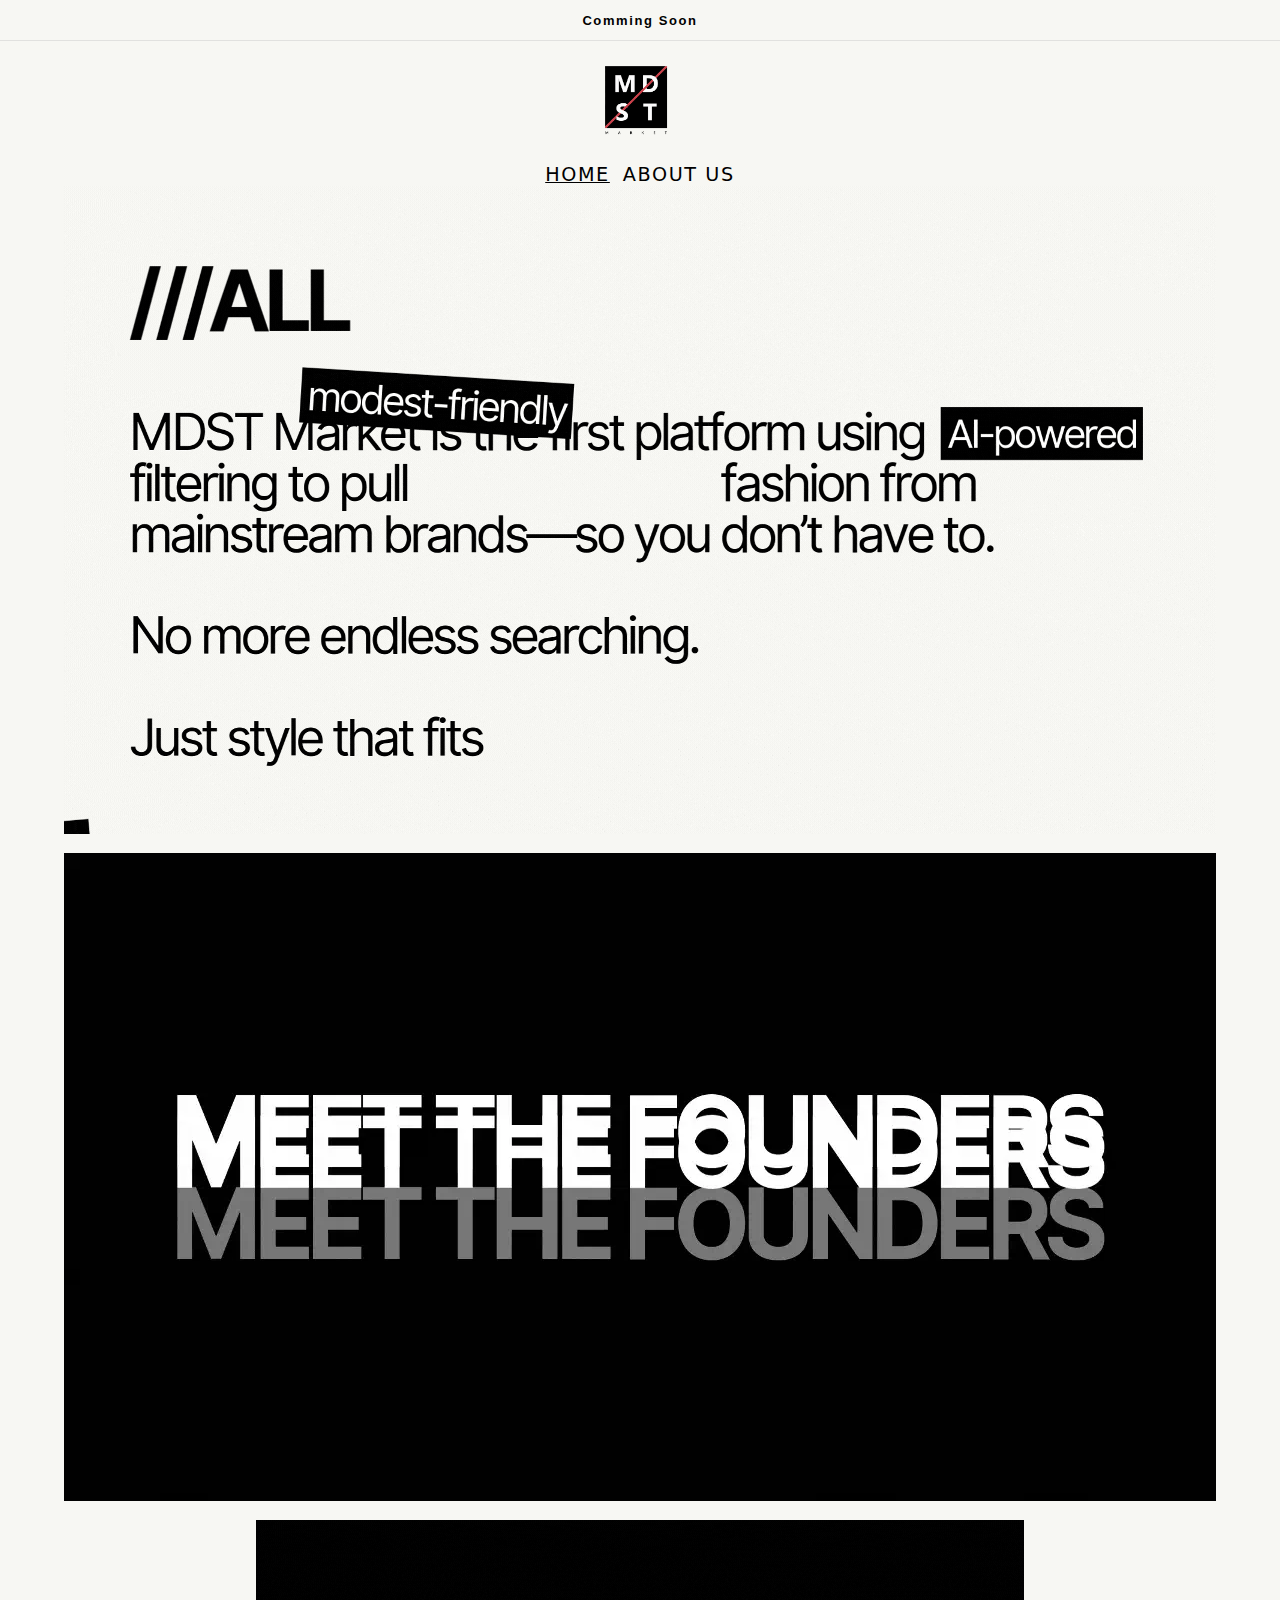
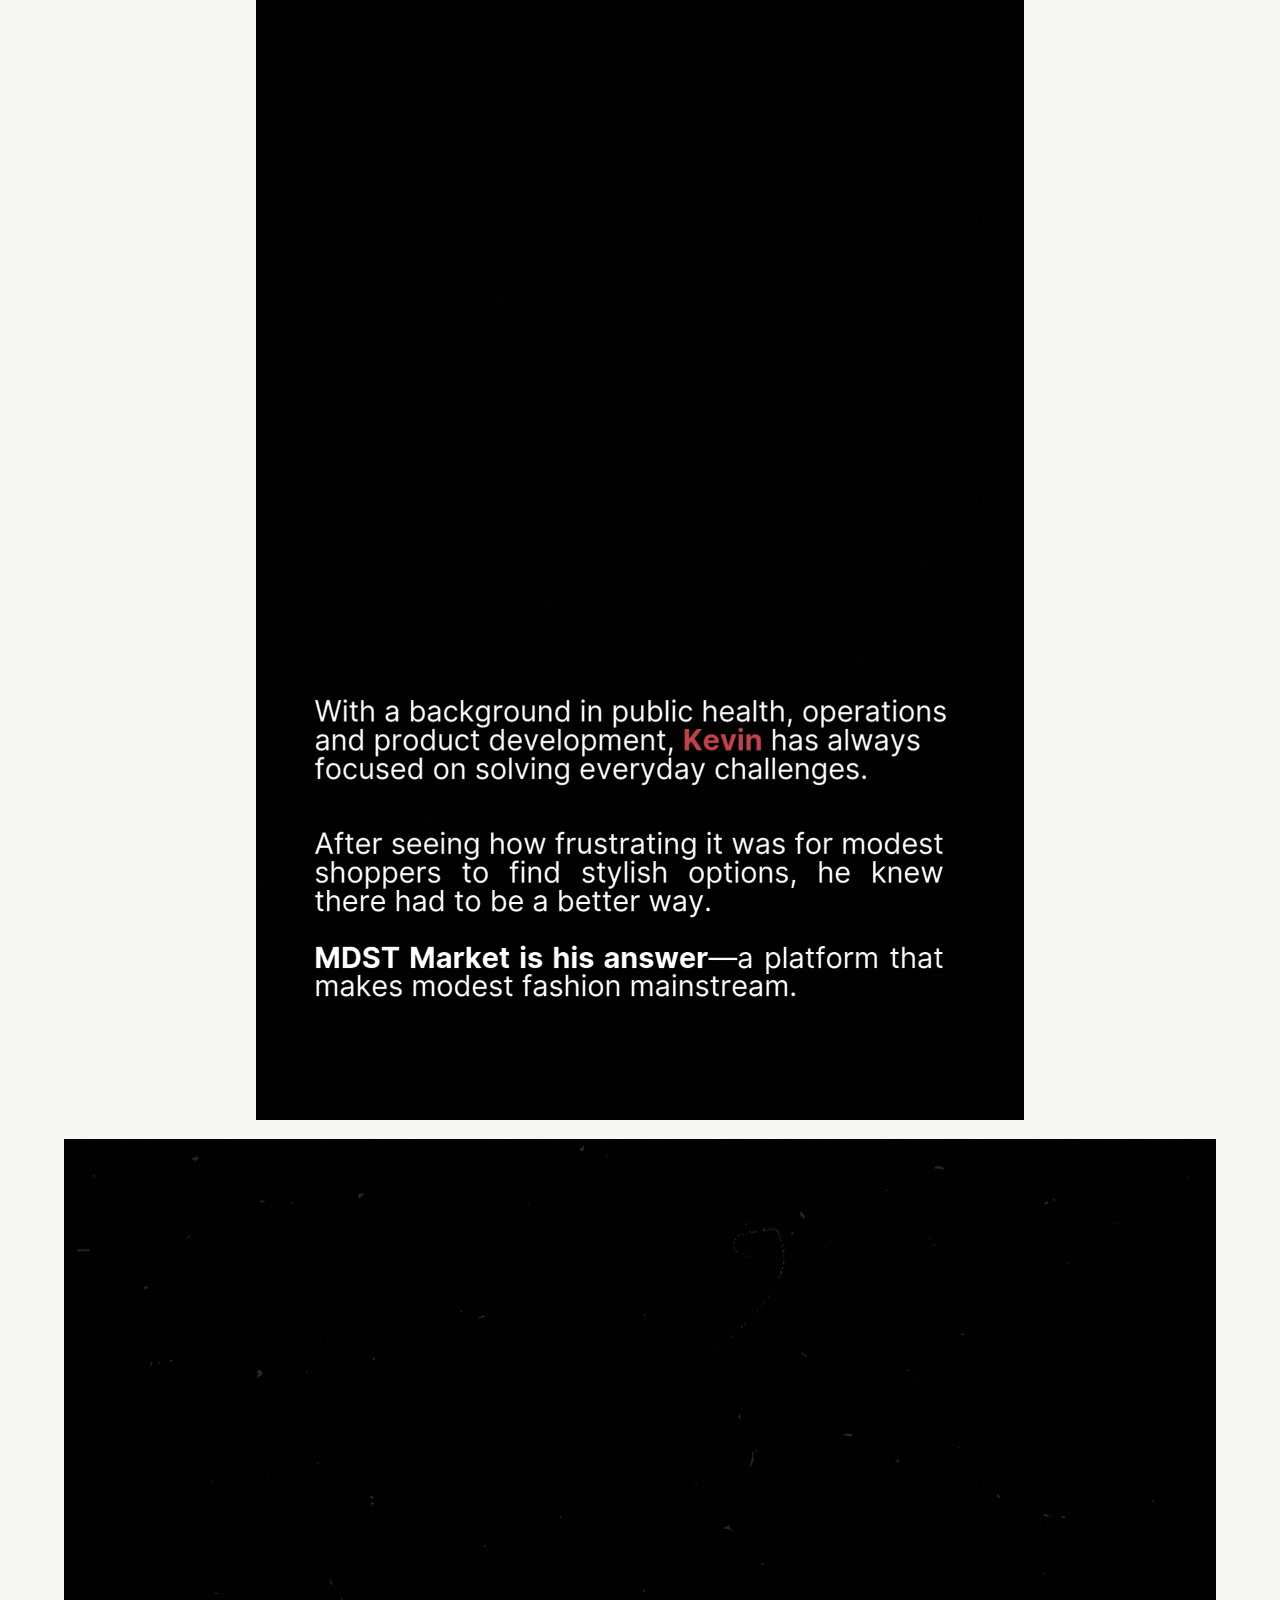
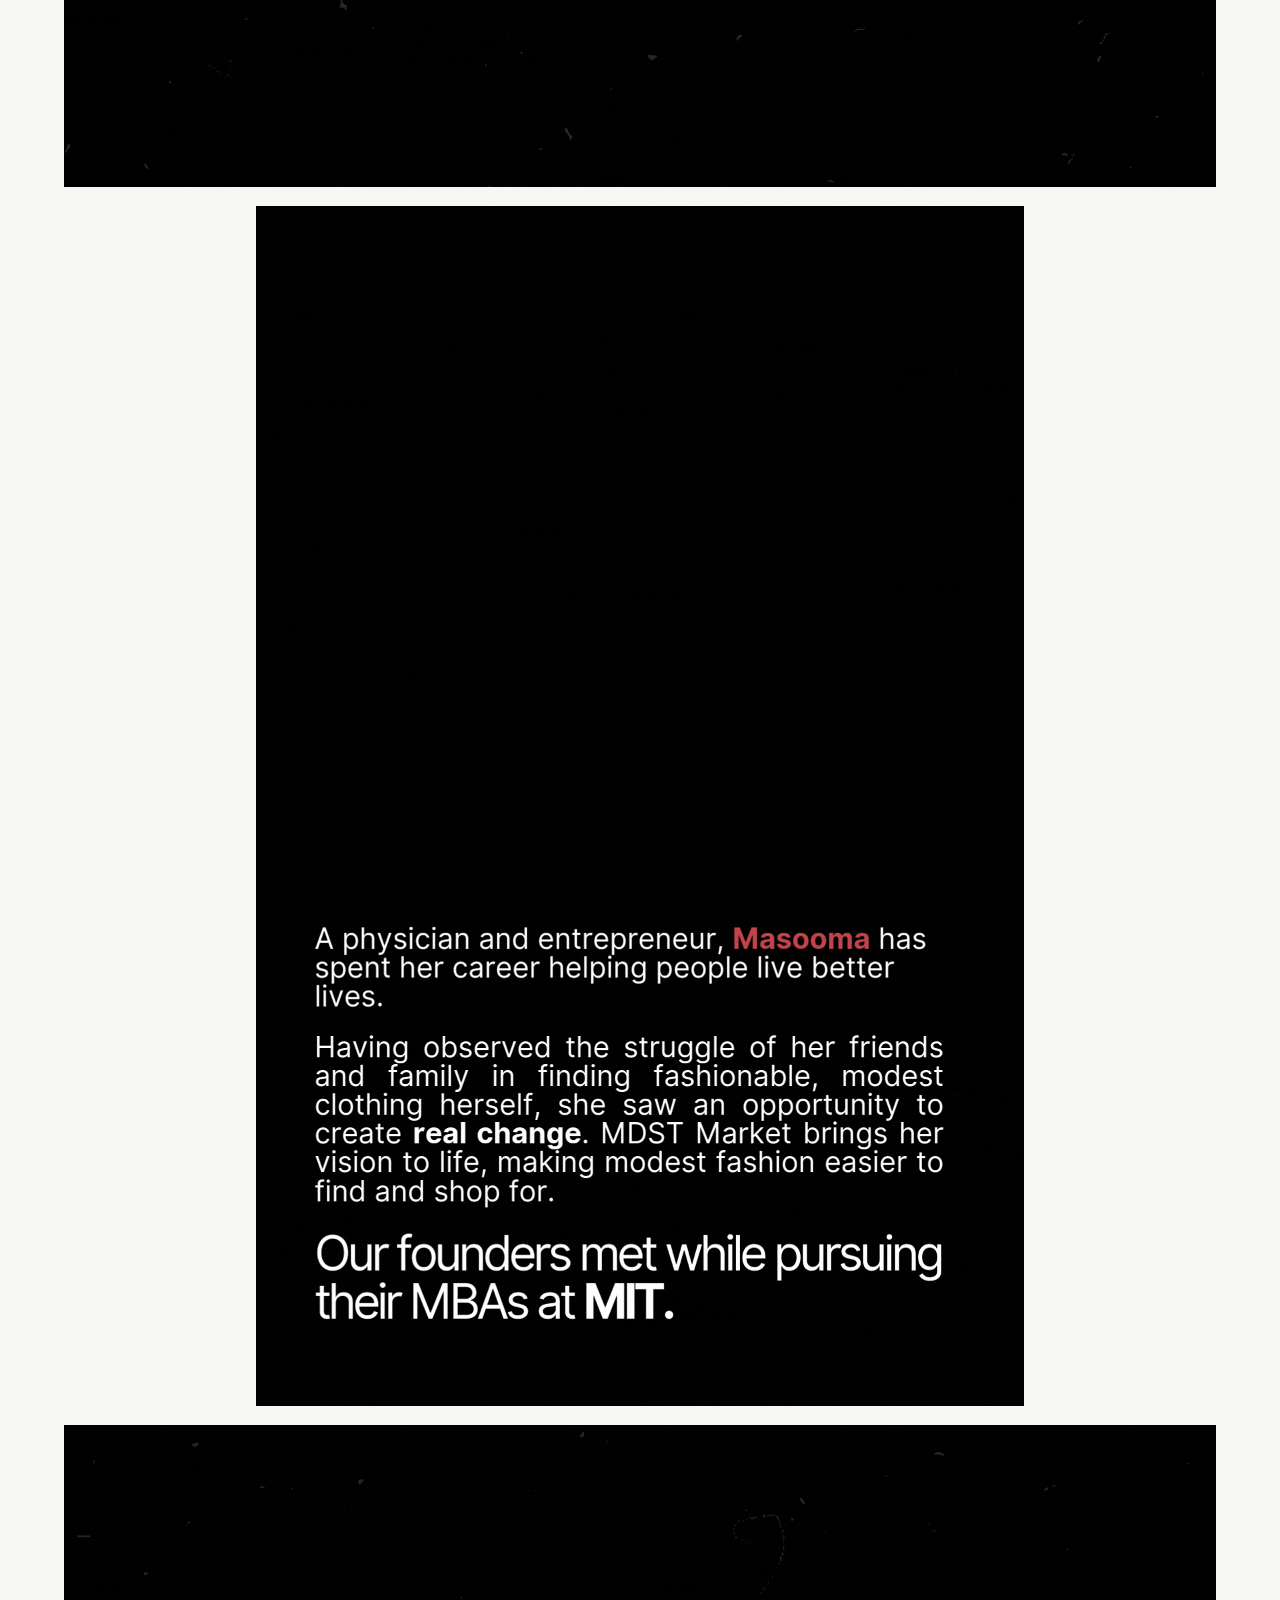
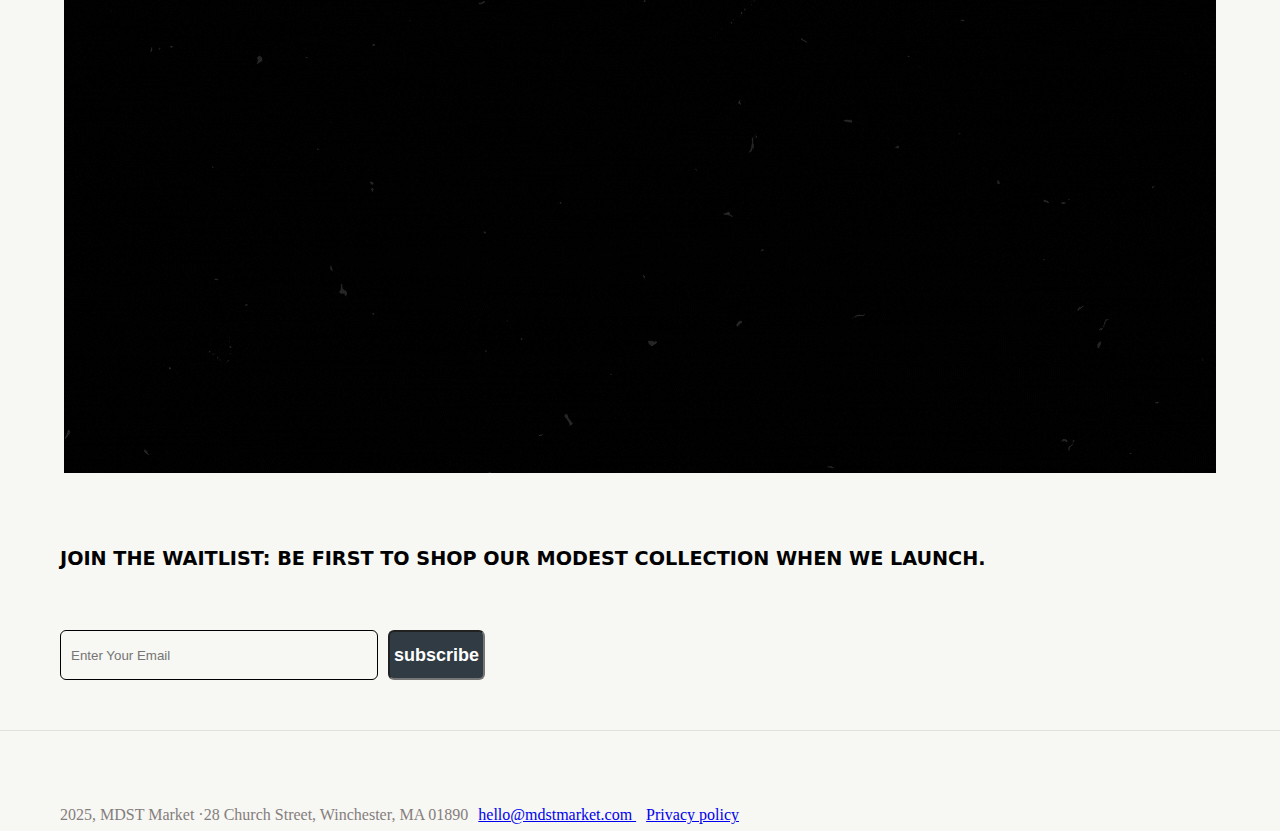
<file: about.html>
<!DOCTYPE html>
<html lang="en">
<head>
    <meta charset="UTF-8">
    <meta name="viewport" content="width=device-width, initial-scale=1.0">
    <title>about us</title>
    <link rel="stylesheet" href="css/style.css">
    <link rel="stylesheet" href="css/style-mobile.css">
</head>
<body>
     <div id="heading">
        <nav>Comming Soon</nav>
    </div>
    <hr>
    <div class="logo-contaicer">
        <div class="logo"></div>
    </div>
    <br>
    <!--navbar 2 home about-->
    <div class="navbar2">
        <a class="a1" href="index.html">HOME</a>
        <a class="a2" href="#">ABOUT US</a>

    </div>
    <!--body part strt ho rha hai -->
    <div class="container">
        <div class="img-one">
            <img src="images/one.gif" alt="1">
        </div>
        <div class="img-tow">
            <img src="images/two.webp" alt="2">
        </div>
        <div class="img-three">
            <img src="images/three.gif" alt="3">

        </div>
        <div class="imgfour">
            <img src="images/four.gif" alt="4">
        </div>
        <div class="img-five">
            <img src="images/five.gif" alt="5">
        </div>
        <div class="img-six">
            <img src="images/six.gif" alt="6">
        </div>
    </div>


    <!--body part strt ho rha hai or foter b -->
     <div class="heading">
        <h4>JOIN THE WAITLIST: BE FIRST TO SHOP OUR MODEST COLLECTION WHEN WE LAUNCH.</h4>
     </div>
     
     <div class="section3">
        <div class="email" >
            <input id="email" placeholder="Enter Your Email">
            
        </div>
        <div class="subscribe">
            <input id="subscribe" type="subscribe" value="subscribe">
        </div>
     </div>
     <hr />
     <footer>
        <div class="footer">
            <div class="copyright">
                2025, MDST Market ·28 Church Street, Winchester, MA 01890 
            </div>
            <div class="privacy">
                <a class="aa1" href="#">hello@mdstmarket.com </a>
                <a href="#">Privacy policy</a>
            </div>
        </div>
     </footer>
</body>
</html>
</file>
<file: css/style.css>
*{
    margin: 0%;
    padding: 0%;
    box-sizing: border-box;
    background-color: #f7f7f3;
}

#heading {
    height: 40px;
    display: flex;
    justify-content: center;
    align-items: center;
    text-align: center;
    font-size: 13px;
    font-family: Arial, Helvetica, sans-serif;
    padding: 2px;
    font-weight: 700;
    letter-spacing: 0.1rem;
    
}
.logo-contaicer {
    display: flex;
    justify-content: center;
    align-items: center;
    padding-top: 25px;
}


.logo {
    background-image: url(../images/logo.webp);
    background-size: cover;
    padding-top: 2px;
    height: 69px;
    width: 70px;
    transition: all 0.3s ease-in-out;
     
    
}
.navbar2 {
    display: flex;
    justify-content: center;
    align-items: center;
    padding-top: 10px;
}

.a1
{
    text-decoration: inline;
    padding-right: 13px;
    font-size: 1.2rem;
    color: black;
    letter-spacing: 0.1rem;
      font-family: system-ui;
}

.a2 {
    text-decoration: none;
    font-size: 1.2rem;
    color: black;
    letter-spacing: 0.1rem;
    font-family: system-ui;
}

/** body part strt ho rha hai **/

.body{
    margin-top: 80px;
 display: flex;
 justify-content: center;
 align-items: flex-start;
  
 
}
.image-tv {
    background-image: url(../images/tv.webp);
    background-size: cover;
    height: 430px;
    width: 764px;
     
}
 .image-paper {
    background-image: url(../images/paper.jpg);
    background-size: cover;
    height: 430px;
    width: 338px;
     
 }

 .heading {
    font-family: System-ui;
    font-size: 1.2rem;
    margin-top: 70px;
    margin-bottom: 60px;
    padding-left: 60px;
     
 }
 .section3 {
    padding-left: 60px;
    display: flex;
    margin-bottom: 50px;
     
    
 }

  
 #subscribe {
    background-color: #303b43;
    height: 50px;
    width: 97px;
    font-size: large;
    border-radius: 6px;
    color: white;
    font-weight: 700;
    text-align: center;
     
 }

 #email {
    height: 50px;
    width: 318px;
    text-align: start;
    padding-left: 10px;
    margin-right: 10px;
    border: 1px solid black;
    border-radius: 6px;
 }
 .footer{
    height: 100px;
    padding-left: 60px;
    padding-top: 60px;
    padding-bottom: 15px;
     
    
    
    display: flex;
 }
 .copyright {
    padding-right: 10px;
    color: rgb(133, 126, 126);
    margin-top: 15px;
    font-family: inherit;
    font-style: normal;
 }
 .privacy {
    margin-top: 15px;
    
    justify-content: space-between;
 }
 hr{
    margin-block: 0;
    border: none;
    border-top: 1px solid #ccc;
    opacity: 0.5;
 }
 .aa1{
    padding-right: 10px   ;
 }

 /** yaha say body part stary ho rha hai**/

 
.container {
  display: flex;
  flex-direction: column;  
  align-items: center;     
  justify-content: center;  
  gap: 15px;
 }
</file>
<file: css/style-mobile.css>
@media (max-width: 480px) {
    .body {
        flex-direction: column; 
        align-items: center;    
        margin-top: 20px;       
    }

    .image-tv {
        width: 100%;             
        height: 250px;          
        margin-bottom: 20px;    
    }

    .image-paper {
        width: 80%;             
        height: 450px;
    }

.section3 {
    padding-left: 60px;
   flex-direction: column; 
    margin-bottom: 50px;
    justify-content: center;
    align-items: center;
     padding-bottom: 10px;
    
 }

 .subscribe {
    margin-top: 10px;
 }

 img {
    width: 100%;
    height: 250px;
 }

}




@media (min-width: 481px) and (max-width: 768px) {
    .body {
       display: flex;
        align-items: center;    
        margin-top: 20px;       
    }

    .image-tv {
        width: 100%;             
        height: 250px;          
        margin-bottom: 20px;    
    }

    .image-paper {
        width: 80%;             
        height: 450px;
    }

.section3 {
    padding-left: 60px;
   flex-direction: column; 
    margin-bottom: 50px;
    justify-content: center;
    align-items: center;
     padding-bottom: 10px;
    
 }

 .subscribe {
    margin-top: 10px;
 }

 img {
    width: 100%;
    height: 250px;
 }

}


@media (min-width: 481px) and (max-width: 1024px) {
    
.section3 {
    padding-left: 60px;
    display: flex;
    margin-bottom: 50px;
 }

  

 img {
    width: 100%;
    height: 250px;
 }

}
</file>
